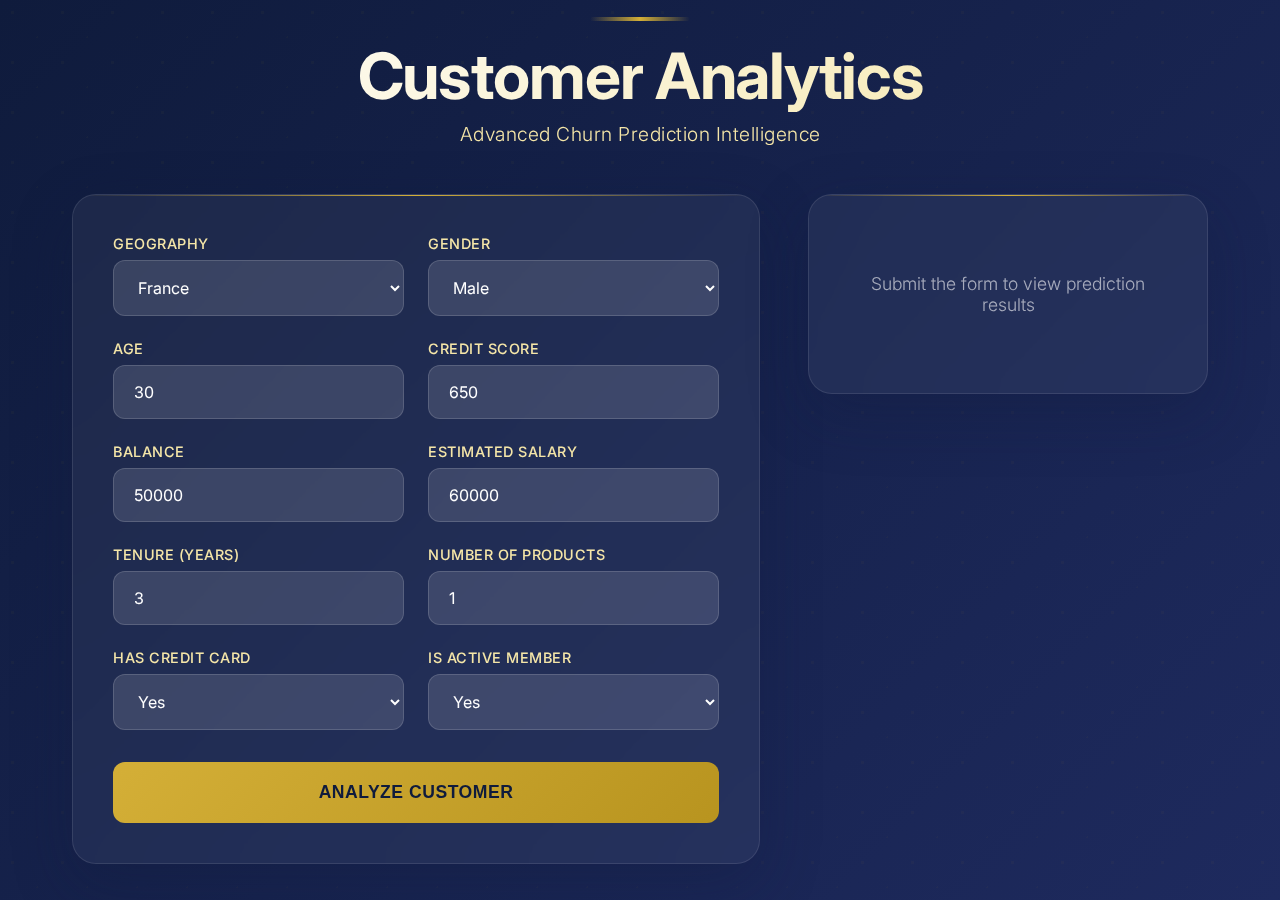
<file: Problem_Statement/Main_Prediction_Folder/templates/index.html>
<!DOCTYPE html>
<html lang="en">
<head>
  <meta charset="UTF-8" />
  <meta name="viewport" content="width=device-width, initial-scale=1.0"/>
  <title>Churn Predictor | Premium Analytics</title>
  <link href="https://fonts.googleapis.com/css2?family=Inter:wght@300;400;500;600;700&display=swap" rel="stylesheet">
  <style>
    * {
      margin: 0;
      padding: 0;
      box-sizing: border-box;
    }

    :root {
      --navy-primary: #0F1B3C;
      --navy-secondary: #1E2A5E;
      --navy-light: #2A3B73;
      --gold-accent: #D4AF37;
      --gold-light: #F5E6A8;
      --white: #FFFFFF;
      --light-gray: #F8F9FA;
      --medium-gray: #E9ECEF;
      --text-gray: #6C757D;
      --shadow-light: rgba(15, 27, 60, 0.1);
      --shadow-medium: rgba(15, 27, 60, 0.2);
      --shadow-heavy: rgba(15, 27, 60, 0.3);
    }

    body {
      font-family: 'Inter', -apple-system, BlinkMacSystemFont, sans-serif;
      background: linear-gradient(135deg, var(--navy-primary) 0%, var(--navy-secondary) 100%);
      min-height: 100vh;
      color: var(--white);
      overflow-x: hidden;
    }

    .background-pattern {
      position: fixed;
      top: 0;
      left: 0;
      width: 100%;
      height: 100%;
      opacity: 0.03;
      background-image: radial-gradient(circle at 25% 25%, var(--gold-accent) 2px, transparent 2px),
                        radial-gradient(circle at 75% 75%, var(--gold-accent) 1px, transparent 1px);
      background-size: 50px 50px;
      pointer-events: none;
      z-index: -1;
    }

    .container {
      max-width: 1200px;
      margin: 0 auto;
      padding: 2rem;
      min-height: 100vh;
      display: flex;
      flex-direction: column;
      justify-content: center;
      position: relative;
      z-index: 1;
    }

    .header {
      text-align: center;
      margin-bottom: 3rem;
      position: relative;
    }

    .header::before {
      content: '';
      position: absolute;
      top: -20px;
      left: 50%;
      transform: translateX(-50%);
      width: 100px;
      height: 4px;
      background: linear-gradient(90deg, transparent, var(--gold-accent), transparent);
      border-radius: 2px;
    }

    .header h1 {
      font-size: clamp(2.5rem, 5vw, 4rem);
      font-weight: 700;
      margin-bottom: 0.5rem;
      background: linear-gradient(135deg, var(--white) 0%, var(--gold-light) 100%);
      -webkit-background-clip: text;
      -webkit-text-fill-color: transparent;
      background-clip: text;
      letter-spacing: -0.02em;
    }

    .header p {
      font-size: 1.2rem;
      color: var(--gold-light);
      font-weight: 300;
      letter-spacing: 0.5px;
    }

    .main-content {
      display: grid;
      grid-template-columns: 1fr 400px;
      gap: 3rem;
      align-items: start;
    }

    .form-container {
      background: rgba(255, 255, 255, 0.05);
      backdrop-filter: blur(20px);
      border: 1px solid rgba(255, 255, 255, 0.1);
      border-radius: 24px;
      padding: 2.5rem;
      box-shadow: 0 20px 60px var(--shadow-heavy);
      position: relative;
      overflow: hidden;
    }

    .form-container::before {
      content: '';
      position: absolute;
      top: 0;
      left: 0;
      right: 0;
      height: 1px;
      background: linear-gradient(90deg, transparent, var(--gold-accent), transparent);
    }

    .form-grid {
      display: grid;
      grid-template-columns: repeat(auto-fit, minmax(250px, 1fr));
      gap: 1.5rem;
      margin-bottom: 2rem;
    }

    .input-group {
      position: relative;
    }

    .input-group label {
      display: block;
      font-size: 0.9rem;
      font-weight: 500;
      color: var(--gold-light);
      margin-bottom: 0.5rem;
      letter-spacing: 0.5px;
      text-transform: uppercase;
    }

    .input-group input,
    .input-group select {
      width: 100%;
      padding: 1rem 1.25rem;
      background: rgba(255, 255, 255, 0.08);
      border: 1px solid rgba(255, 255, 255, 0.15);
      border-radius: 12px;
      color: var(--white);
      font-size: 1rem;
      font-family: inherit;
      transition: all 0.3s cubic-bezier(0.4, 0, 0.2, 1);
      backdrop-filter: blur(10px);
    }

    .input-group input:focus,
    .input-group select:focus {
      outline: none;
      border-color: var(--gold-accent);
      background: rgba(255, 255, 255, 0.12);
      box-shadow: 0 0 0 3px rgba(212, 175, 55, 0.1);
      transform: translateY(-1px);
    }

    .input-group input::placeholder {
      color: rgba(255, 255, 255, 0.5);
    }

    .input-group select option {
      background: var(--navy-secondary);
      color: var(--white);
    }

    .submit-btn {
      width: 100%;
      padding: 1.25rem 2rem;
      background: linear-gradient(135deg, var(--gold-accent) 0%, #B8941F 100%);
      border: none;
      border-radius: 12px;
      color: var(--navy-primary);
      font-size: 1.1rem;
      font-weight: 600;
      letter-spacing: 0.5px;
      text-transform: uppercase;
      cursor: pointer;
      transition: all 0.3s cubic-bezier(0.4, 0, 0.2, 1);
      position: relative;
      overflow: hidden;
    }

    .submit-btn::before {
      content: '';
      position: absolute;
      top: 0;
      left: -100%;
      width: 100%;
      height: 100%;
      background: linear-gradient(90deg, transparent, rgba(255, 255, 255, 0.2), transparent);
      transition: left 0.5s;
    }

    .submit-btn:hover {
      transform: translateY(-2px);
      box-shadow: 0 10px 30px rgba(212, 175, 55, 0.3);
    }

    .submit-btn:hover::before {
      left: 100%;
    }

    .submit-btn:active {
      transform: translateY(0);
    }

    .result-container {
      position: sticky;
      top: 2rem;
    }

    .result-box {
      background: rgba(255, 255, 255, 0.05);
      backdrop-filter: blur(20px);
      border: 1px solid rgba(255, 255, 255, 0.1);
      border-radius: 24px;
      padding: 2.5rem;
      box-shadow: 0 20px 60px var(--shadow-heavy);
      position: relative;
      overflow: hidden;
      min-height: 200px;
      display: flex;
      align-items: center;
      justify-content: center;
      text-align: center;
    }

    .result-box::before {
      content: '';
      position: absolute;
      top: 0;
      left: 0;
      right: 0;
      height: 1px;
      background: linear-gradient(90deg, transparent, var(--gold-accent), transparent);
    }

    .result-placeholder {
      color: rgba(255, 255, 255, 0.6);
      font-size: 1.1rem;
      font-weight: 300;
    }

    .result-content {
      opacity: 0;
      transform: translateY(20px);
      transition: all 0.5s cubic-bezier(0.4, 0, 0.2, 1);
    }

    .result-content.show {
      opacity: 1;
      transform: translateY(0);
    }

    .probability-display {
      font-size: 3rem;
      font-weight: 700;
      margin-bottom: 1rem;
      background: linear-gradient(135deg, var(--gold-accent) 0%, var(--gold-light) 100%);
      -webkit-background-clip: text;
      -webkit-text-fill-color: transparent;
      background-clip: text;
    }

    .status-message {
      font-size: 1.2rem;
      font-weight: 500;
      margin-top: 1rem;
      padding: 1rem;
      border-radius: 12px;
      backdrop-filter: blur(10px);
    }

    .high-risk {
      background: rgba(220, 53, 69, 0.2);
      border: 1px solid rgba(220, 53, 69, 0.3);
      color: #FF6B7A;
    }

    .low-risk {
      background: rgba(40, 167, 69, 0.2);
      border: 1px solid rgba(40, 167, 69, 0.3);
      color: #51CF85;
    }

    .loading {
      display: inline-block;
      width: 24px;
      height: 24px;
      border: 3px solid rgba(255, 255, 255, 0.3);
      border-radius: 50%;
      border-top-color: var(--gold-accent);
      animation: spin 1s ease-in-out infinite;
      margin-right: 10px;
    }

    @keyframes spin {
      to { transform: rotate(360deg); }
    }

    @keyframes fadeInUp {
      from {
        opacity: 0;
        transform: translateY(30px);
      }
      to {
        opacity: 1;
        transform: translateY(0);
      }
    }

    .fade-in-up {
      animation: fadeInUp 0.6s cubic-bezier(0.4, 0, 0.2, 1) forwards;
    }

    @media (max-width: 1024px) {
      .main-content {
        grid-template-columns: 1fr;
        gap: 2rem;
      }

      .result-container {
        position: static;
      }

      .container {
        padding: 1rem;
      }
    }

    @media (max-width: 768px) {
      .form-grid {
        grid-template-columns: 1fr;
      }

      .form-container,
      .result-box {
        padding: 1.5rem;
        border-radius: 16px;
      }

      .header h1 {
        font-size: 2.5rem;
      }

      .probability-display {
        font-size: 2.5rem;
      }
    }
  </style>
</head>
<body>
  <div class="background-pattern"></div>
  
  <div class="container">
    <div class="header fade-in-up">
      <h1>Customer Analytics</h1>
      <p>Advanced Churn Prediction Intelligence</p>
    </div>

    <div class="main-content">
      <div class="form-container fade-in-up">
        <form id="churnForm">
          <div class="form-grid">
            <div class="input-group">
              <label>Geography</label>
              <select name="geography">
                <option value="France">France</option>
                <option value="Germany">Germany</option>
                <option value="Spain">Spain</option>
              </select>
            </div>

            <div class="input-group">
              <label>Gender</label>
              <select name="gender">
                <option value="Male">Male</option>
                <option value="Female">Female</option>
              </select>
            </div>

            <div class="input-group">
              <label>Age</label>
              <input type="number" name="age" value="30" min="18" max="100" />
            </div>

            <div class="input-group">
              <label>Credit Score</label>
              <input type="number" name="credit_score" value="650" min="300" max="850" />
            </div>

            <div class="input-group">
              <label>Balance</label>
              <input type="number" name="balance" value="50000" min="0" step="0.01" />
            </div>

            <div class="input-group">
              <label>Estimated Salary</label>
              <input type="number" name="estimated_salary" value="60000" min="0" step="0.01" />
            </div>

            <div class="input-group">
              <label>Tenure (Years)</label>
              <input type="number" name="tenure" value="3" min="0" max="50" />
            </div>

            <div class="input-group">
              <label>Number of Products</label>
              <input type="number" name="num_of_products" value="1" min="1" max="10" />
            </div>

            <div class="input-group">
              <label>Has Credit Card</label>
              <select name="has_cr_card">
                <option value="1">Yes</option>
                <option value="0">No</option>
              </select>
            </div>

            <div class="input-group">
              <label>Is Active Member</label>
              <select name="is_active_member">
                <option value="1">Yes</option>
                <option value="0">No</option>
              </select>
            </div>
          </div>

          <button type="submit" class="submit-btn">
            <span class="btn-text">Analyze Customer</span>
          </button>
        </form>
      </div>

      <div class="result-container fade-in-up">
        <div class="result-box" id="result">
          <div class="result-placeholder">
            Submit the form to view prediction results
          </div>
        </div>
      </div>
    </div>
  </div>

  <script>
    document.getElementById('churnForm').addEventListener('submit', async function (e) {
      e.preventDefault();

      const form = e.target;
      const formData = new FormData(form);
      const resultBox = document.getElementById('result');
      const submitBtn = form.querySelector('.submit-btn');
      const btnText = submitBtn.querySelector('.btn-text');

      // Show loading state
      btnText.innerHTML = '<div class="loading"></div>Processing...';
      submitBtn.disabled = true;
      
      resultBox.innerHTML = '<div class="result-placeholder"><div class="loading"></div>Analyzing customer data...</div>';

      const data = {};
      formData.forEach((value, key) => {
        data[key] = isNaN(value) ? value : Number(value);
      });

      try {
        // Simulate API call for demo purposes
        await new Promise(resolve => setTimeout(resolve, 2000));
        
        // Mock prediction result (replace with actual API call)
        const mockProbability = Math.random() * 0.8 + 0.1; // Random probability between 0.1 and 0.9
        const result = { churn_probability: mockProbability };

        /* 
        // Uncomment this for actual API integration:
        const response = await fetch('/predict', {
          method: 'POST',
          headers: {
            'Content-Type': 'application/json'
          },
          body: JSON.stringify(data)
        });

        const result = await response.json();
        */
        
        const probability = result.churn_probability;
        const percentage = (probability * 100).toFixed(1);
        const isHighRisk = probability > 0.5;

        const resultContent = `
          <div class="result-content">
            <div class="probability-display">${percentage}%</div>
            <div class="status-message ${isHighRisk ? 'high-risk' : 'low-risk'}">
              ${isHighRisk ? '🚨 High Risk Customer' : '✅ Low Risk Customer'}
              <br>
              <small style="opacity: 0.8; font-size: 0.9rem;">
                ${isHighRisk ? 'Immediate retention strategies recommended' : 'Customer retention strategies on track'}
              </small>
            </div>
          </div>
        `;

        resultBox.innerHTML = resultContent;
        
        // Trigger animation
        setTimeout(() => {
          const content = resultBox.querySelector('.result-content');
          if (content) content.classList.add('show');
        }, 100);

      } catch (error) {
        console.error('Error:', error);
        resultBox.innerHTML = `
          <div class="result-content show">
            <div style="color: #FF6B7A; text-align: center;">
              <strong>Error occurred</strong><br>
              <small>Please try again or check your connection</small>
            </div>
          </div>
        `;
      } finally {
        // Reset button state
        btnText.innerHTML = 'Analyze Customer';
        submitBtn.disabled = false;
      }
    });

    // Add smooth scrolling and enhanced interactions
    document.addEventListener('DOMContentLoaded', function() {
      // Add stagger animation to form inputs
      const inputs = document.querySelectorAll('.input-group');
      inputs.forEach((input, index) => {
        input.style.animationDelay = `${index * 0.1}s`;
        input.classList.add('fade-in-up');
      });

      // Enhanced form validation feedback
      const formInputs = document.querySelectorAll('input, select');
      formInputs.forEach(input => {
        input.addEventListener('blur', function() {
          if (this.checkValidity()) {
            this.style.borderColor = 'rgba(81, 207, 133, 0.5)';
          } else {
            this.style.borderColor = 'rgba(255, 107, 122, 0.5)';
          }
        });

        input.addEventListener('focus', function() {
          this.style.borderColor = 'var(--gold-accent)';
        });
      });
    });
  </script>
</body>
</html>
</file>
